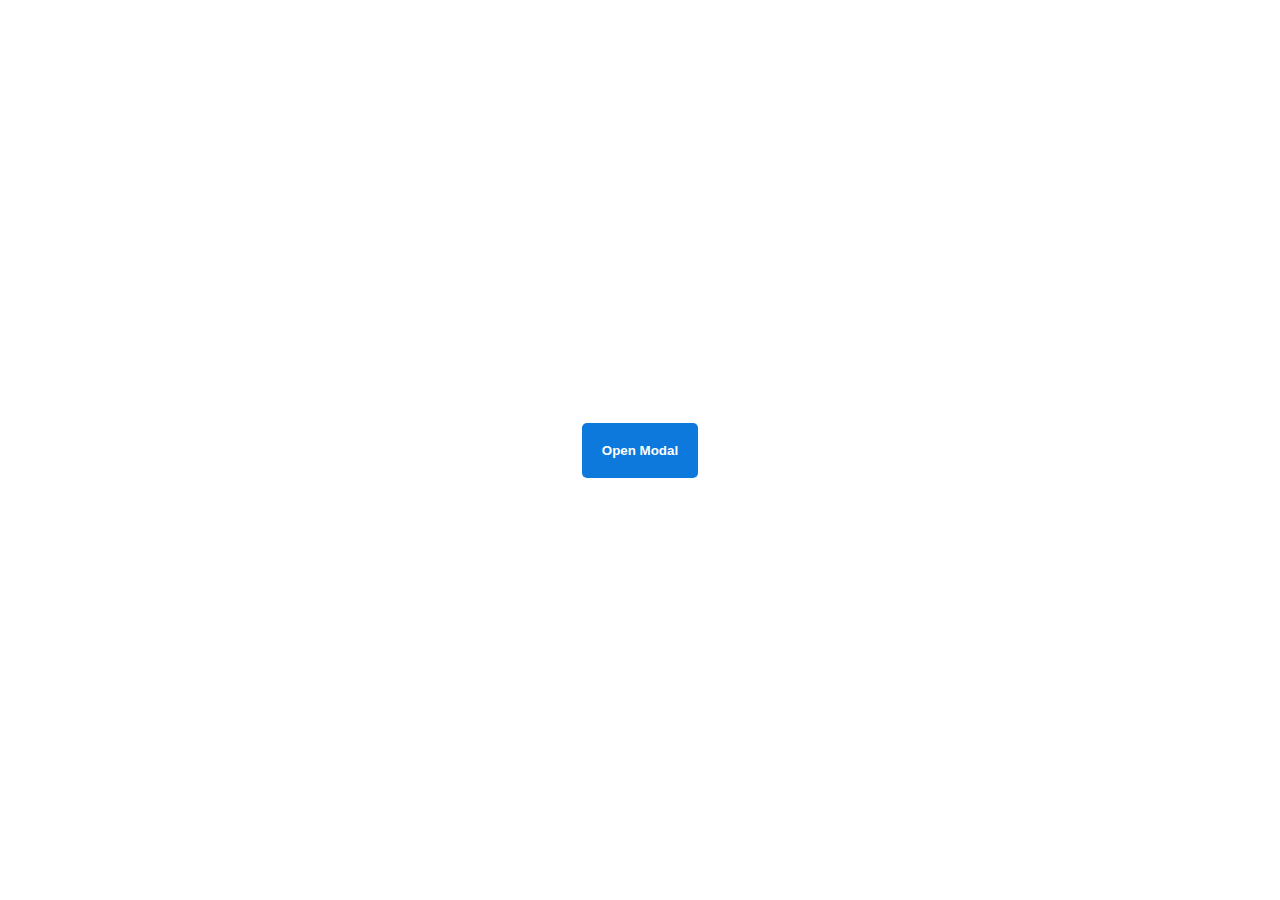
<file: animation/02-pop-up/index.html>
<!DOCTYPE html>
<html lang="en">
  <head>
    <meta charset="UTF-8" />
    <meta http-equiv="X-UA-Compatible" content="IE=edge" />
    <meta name="viewport" content="width=device-width, initial-scale=1.0" />
    <title>Popup</title>
    <link rel="stylesheet" href="style.css" />
  </head>
  <body>
    <div class="backdrop"></div>
    <div class="popup-modal">
      <h1>Look at me!</h1>
      <p>I'm a pop up dialog!</p>
      <button id="close-modal">Close Modal</button>
    </div>
    <div class="button-container">
      <button id="trigger-modal">Open Modal</button>
    </div>
    <script src="script.js"></script>
  </body>
</html>
</file>
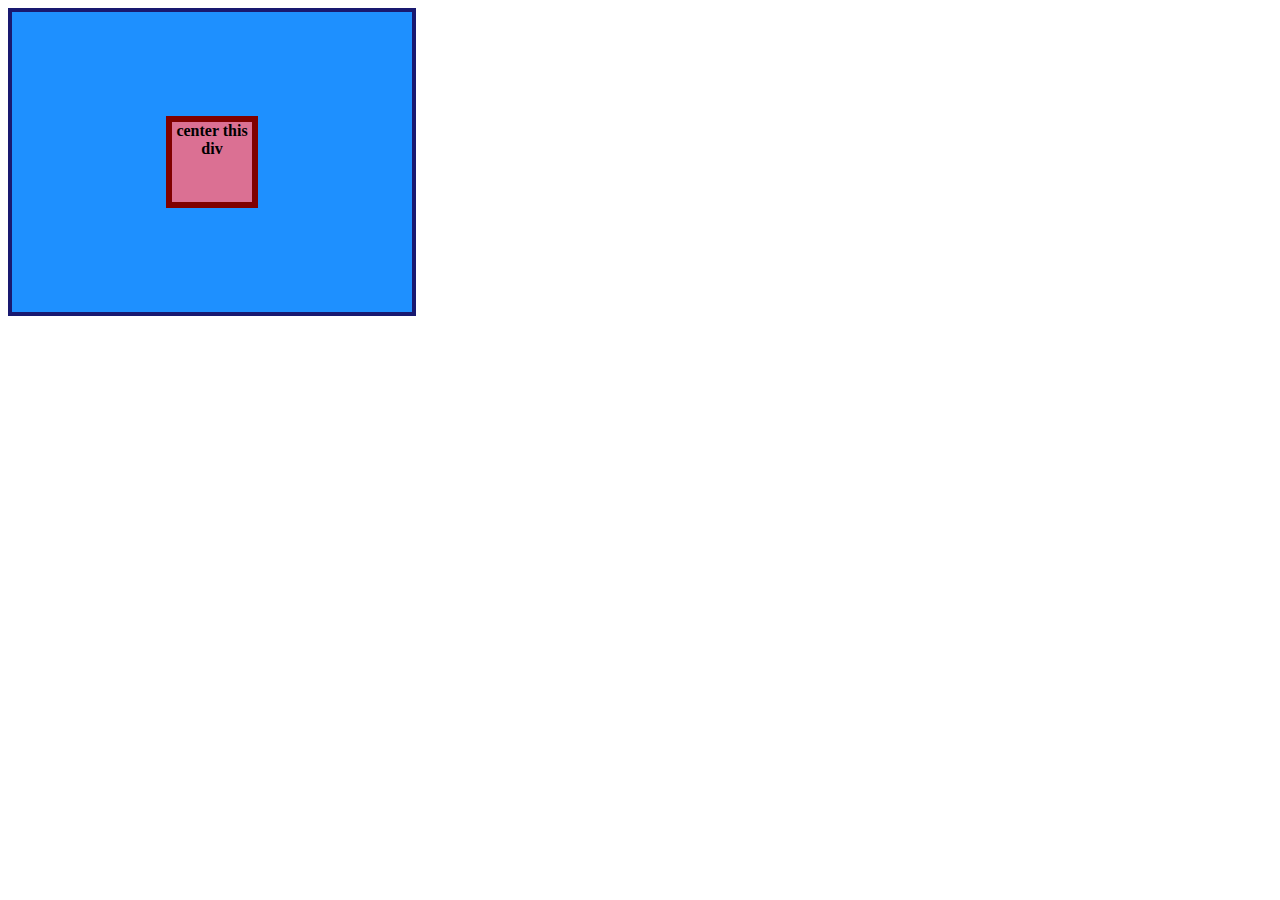
<file: flex/01-flex-center/index.html>
<!DOCTYPE html>
<html lang="en">
  <head>
    <meta charset="UTF-8">
    <meta http-equiv="X-UA-Compatible" content="IE=edge">
    <meta name="viewport" content="width=device-width, initial-scale=1.0">
    <title>CENTER THIS DIV</title>
    <link rel="stylesheet" href="style.css">
  </head>
  <body>
    <div class="container">
      <div class="box">center this div</div>
    </div>
  </body>
</html>
</file>
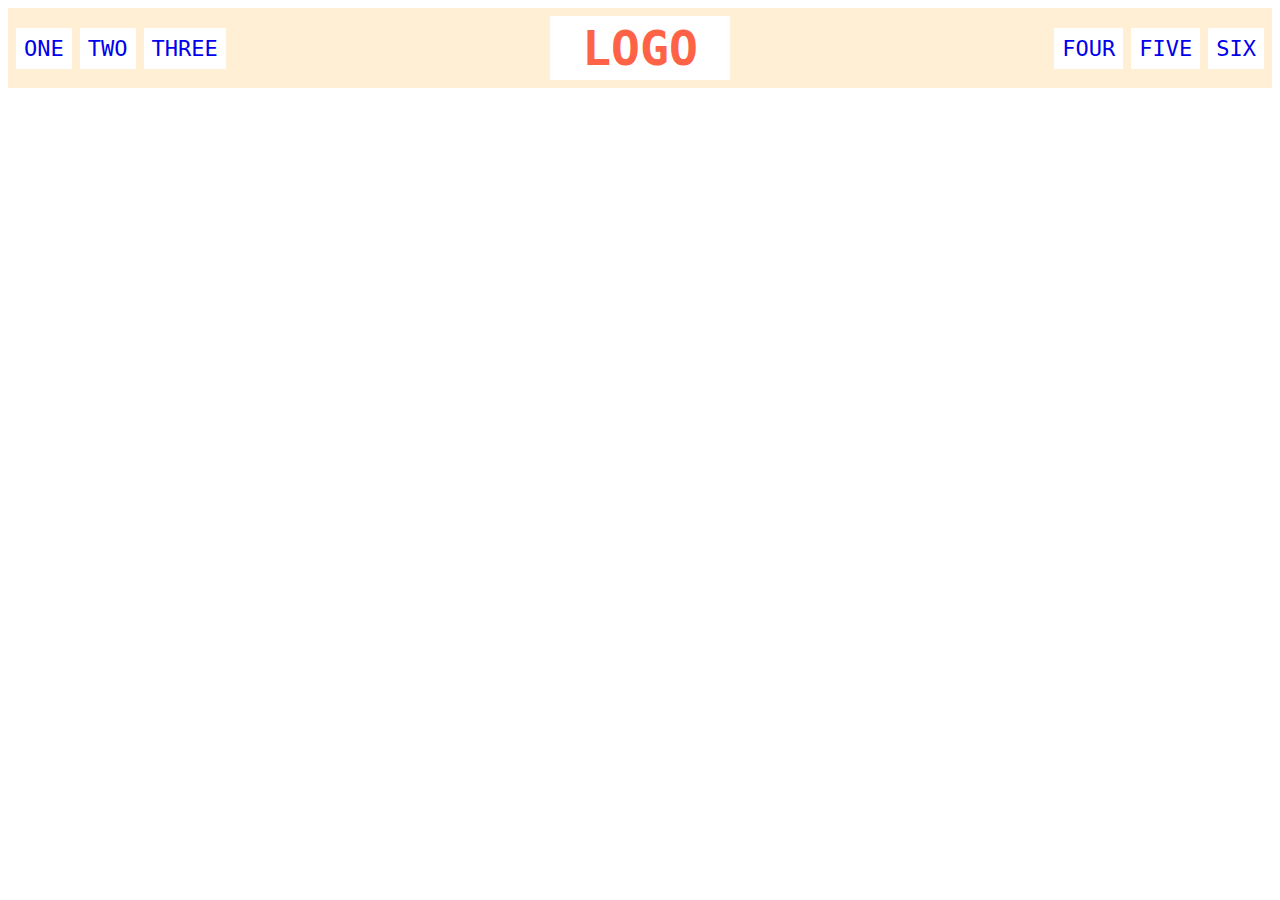
<file: flex/02-flex-header/index.html>
<!DOCTYPE html>
<html lang="en">
  <head>
    <meta charset="UTF-8">
    <meta http-equiv="X-UA-Compatible" content="IE=edge">
    <meta name="viewport" content="width=device-width, initial-scale=1.0">
    <title>Flex Header</title>
    <link rel="stylesheet" href="style.css">
  </head>
  <body>
    <div class="header">
      <div class="left-links">
        <ul>
          <li><a href="#">ONE</a></li>
          <li><a href="#">TWO</a></li>
          <li><a href="#">THREE</a></li>
        </ul>
      </div>
      <div class="logo">LOGO</div>
      <div class="right-links">
        <ul>
          <li><a href="#">FOUR</a></li>
          <li><a href="#">FIVE</a></li>
          <li><a href="#">SIX</a></li>
        </ul>
      </div>
    </div>
  </body>
</html>
</file>
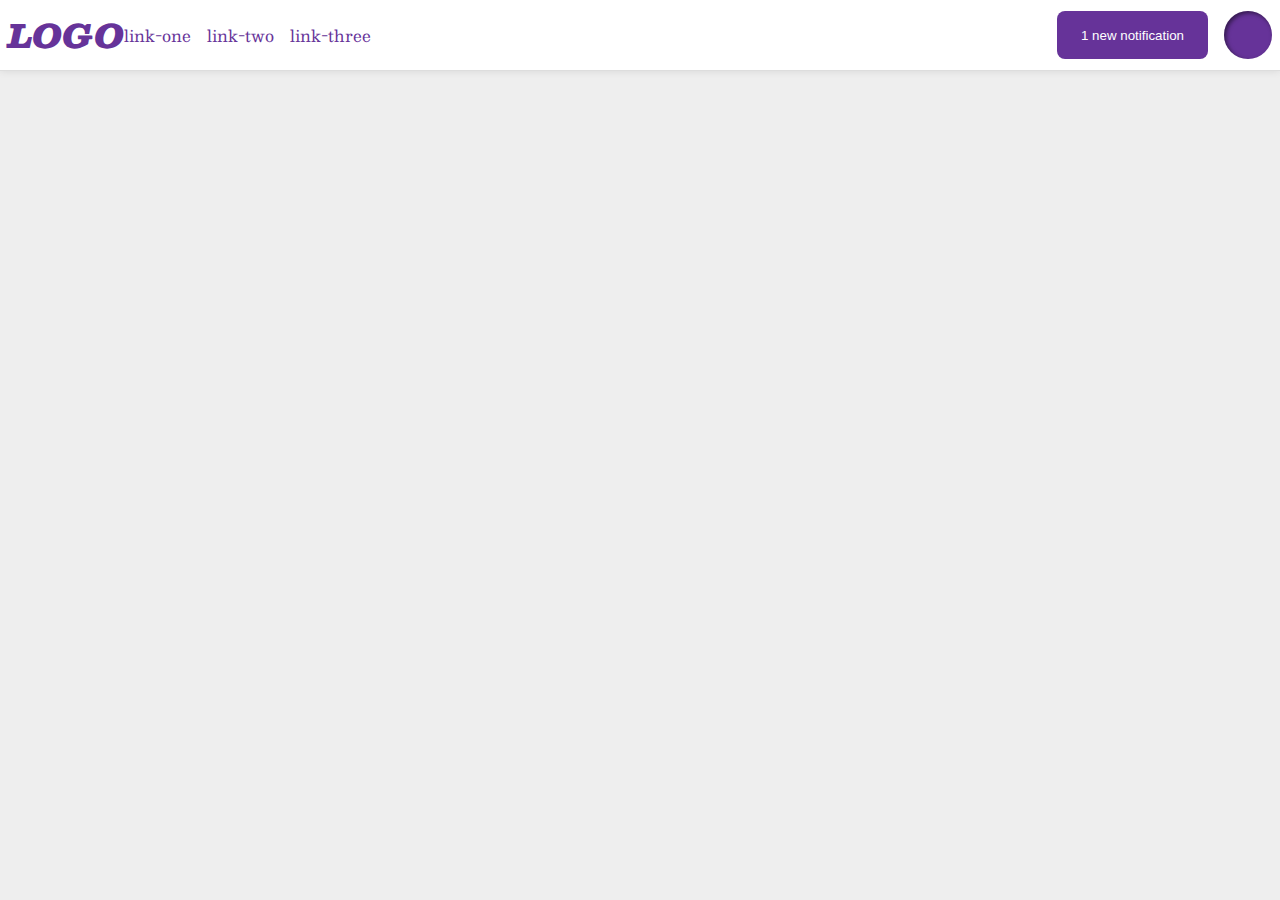
<file: flex/03-flex-header-2/index.html>
<!DOCTYPE html>
<html lang="en">
    <head>
        <meta charset="UTF-8" />
        <meta http-equiv="X-UA-Compatible" content="IE=edge" />
        <meta name="viewport" content="width=device-width, initial-scale=1.0" />
        <title>Flex Header 2</title>
        <link rel="stylesheet" href="style.css" />
    </head>
    <body>
        <div class="header">
            <div class="left"></div>
            <div class="logo">LOGO</div>
            <ul class="links">
                <li><a href="google.com">link-one</a></li>
                <li><a href="google.com">link-two</a></li>
                <li><a href="google.com">link-three</a></li>
            </ul>

            <div class="right-side">
                <button class="notifications">1 new notification</button>
                <div class="profile-image"></div>
            </div>
        </div>
    </body>
</html>
</file>
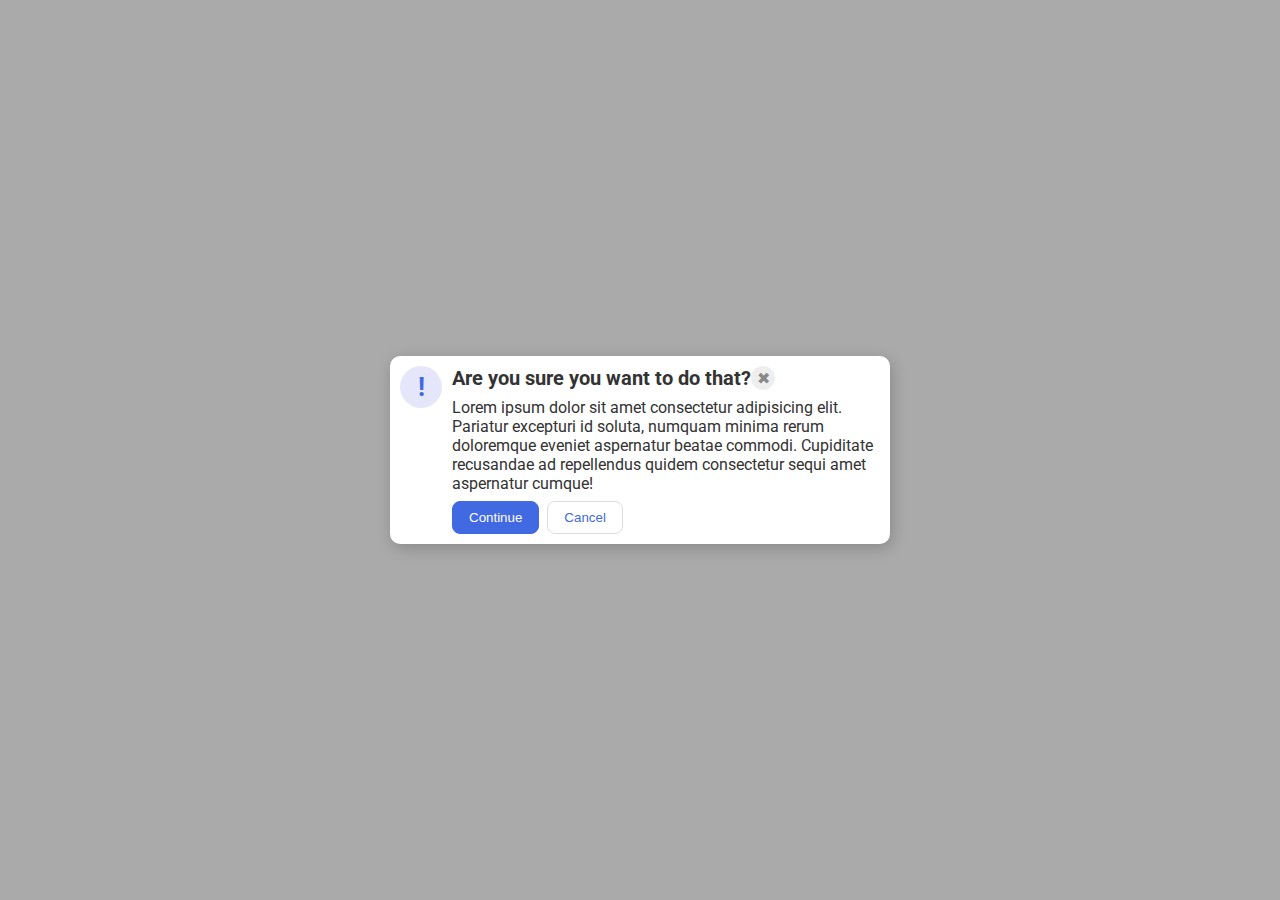
<file: flex/05-flex-modal/index.html>
<!DOCTYPE html>
<html lang="en">
    <head>
        <meta charset="UTF-8" />
        <meta http-equiv="X-UA-Compatible" content="IE=edge" />
        <meta name="viewport" content="width=device-width, initial-scale=1.0" />
        <link rel="stylesheet" href="style.css" />
        <title>Modal</title>
    </head>
    <body>
        <div class="modal">
            <div class="icon">!</div>
            <div class="container">
                <div class="header">
                    Are you sure you want to do that?
                    <div class="close-button">✖</div>
                </div>

                <div class="text">
                    Lorem ipsum dolor sit amet consectetur adipisicing elit. Pariatur excepturi id soluta, numquam minima rerum doloremque eveniet aspernatur beatae commodi. Cupiditate recusandae ad repellendus quidem consectetur sequi amet
                    aspernatur cumque!
                </div>
                <button class="continue">Continue</button>
                <button class="cancel">Cancel</button>
            </div>
        </div>
    </body>
</html>
</file>
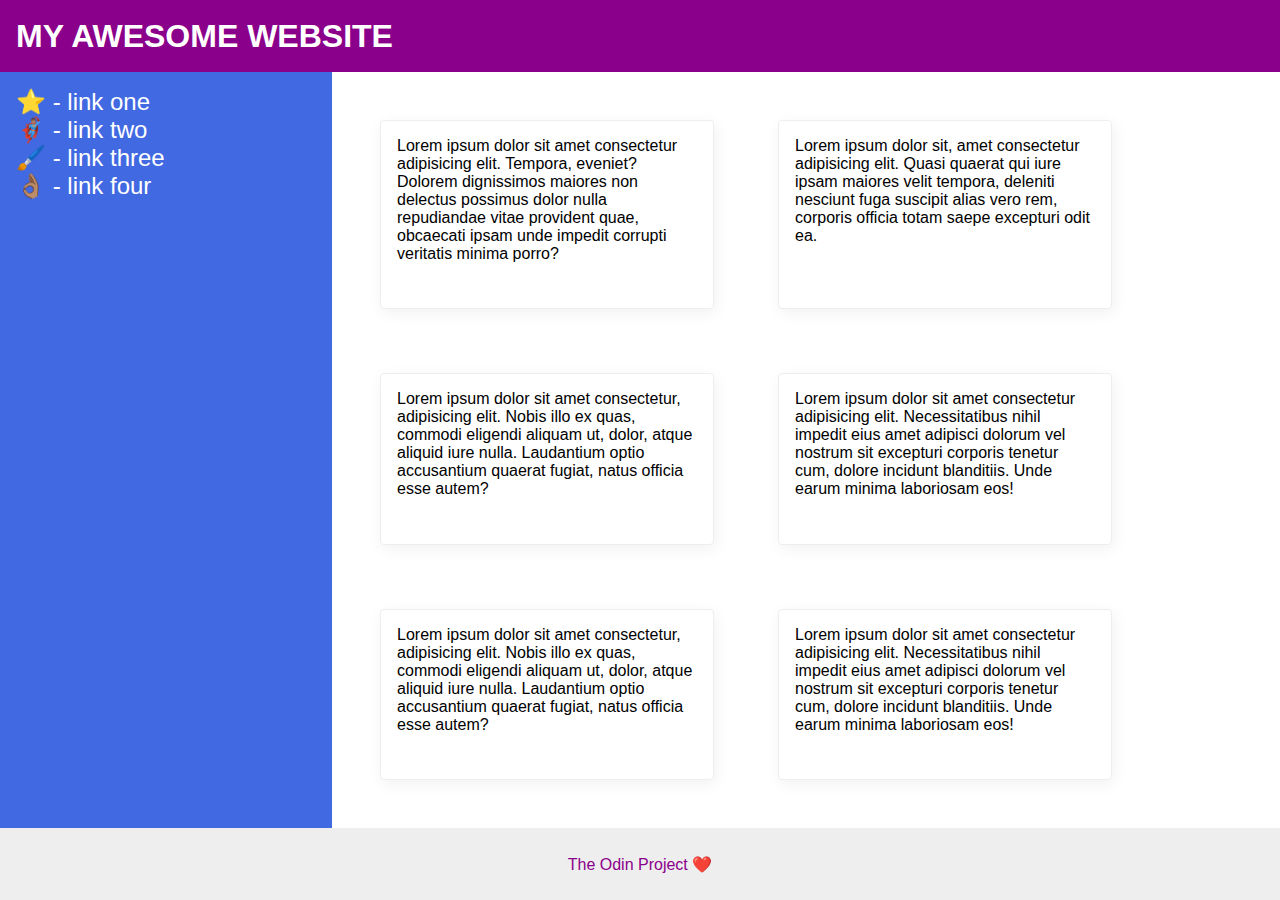
<file: flex/07-flex-layout-2/index.html>
<!DOCTYPE html>
<html lang="en">
    <head>
        <meta charset="UTF-8" />
        <meta http-equiv="X-UA-Compatible" content="IE=edge" />
        <meta name="viewport" content="width=device-width, initial-scale=1.0" />
        <title>The Holy Grail</title>
        <link rel="stylesheet" href="style.css" />
    </head>
    <body>
        <div class="header">MY AWESOME WEBSITE</div>
        <div class="container">
            <div class="sidebar">
                <ul>
                    <li><a href="google.com">⭐ - link one</a></li>
                    <li><a href="google.com">🦸🏽‍♂️ - link two</a></li>
                    <li><a href="google.com">🖌️ - link three</a></li>
                    <li><a href="google.com">👌🏽 - link four</a></li>
                </ul>
            </div>
            <div class="content">
                <div class="card">
                    Lorem ipsum dolor sit amet consectetur adipisicing elit. Tempora, eveniet? Dolorem dignissimos maiores non delectus possimus dolor nulla repudiandae vitae provident quae, obcaecati ipsam unde impedit corrupti veritatis minima
                    porro?
                </div>
                <div class="card">Lorem ipsum dolor sit, amet consectetur adipisicing elit. Quasi quaerat qui iure ipsam maiores velit tempora, deleniti nesciunt fuga suscipit alias vero rem, corporis officia totam saepe excepturi odit ea.</div>
                <div class="card">Lorem ipsum dolor sit amet consectetur, adipisicing elit. Nobis illo ex quas, commodi eligendi aliquam ut, dolor, atque aliquid iure nulla. Laudantium optio accusantium quaerat fugiat, natus officia esse autem?</div>
                <div class="card">
                    Lorem ipsum dolor sit amet consectetur adipisicing elit. Necessitatibus nihil impedit eius amet adipisci dolorum vel nostrum sit excepturi corporis tenetur cum, dolore incidunt blanditiis. Unde earum minima laboriosam eos!
                </div>
                <div class="card">Lorem ipsum dolor sit amet consectetur, adipisicing elit. Nobis illo ex quas, commodi eligendi aliquam ut, dolor, atque aliquid iure nulla. Laudantium optio accusantium quaerat fugiat, natus officia esse autem?</div>
                <div class="card">
                    Lorem ipsum dolor sit amet consectetur adipisicing elit. Necessitatibus nihil impedit eius amet adipisci dolorum vel nostrum sit excepturi corporis tenetur cum, dolore incidunt blanditiis. Unde earum minima laboriosam eos!
                </div>
            </div>
        </div>

        <div class="footer">The Odin Project ❤️</div>
    </body>
</html>
</file>
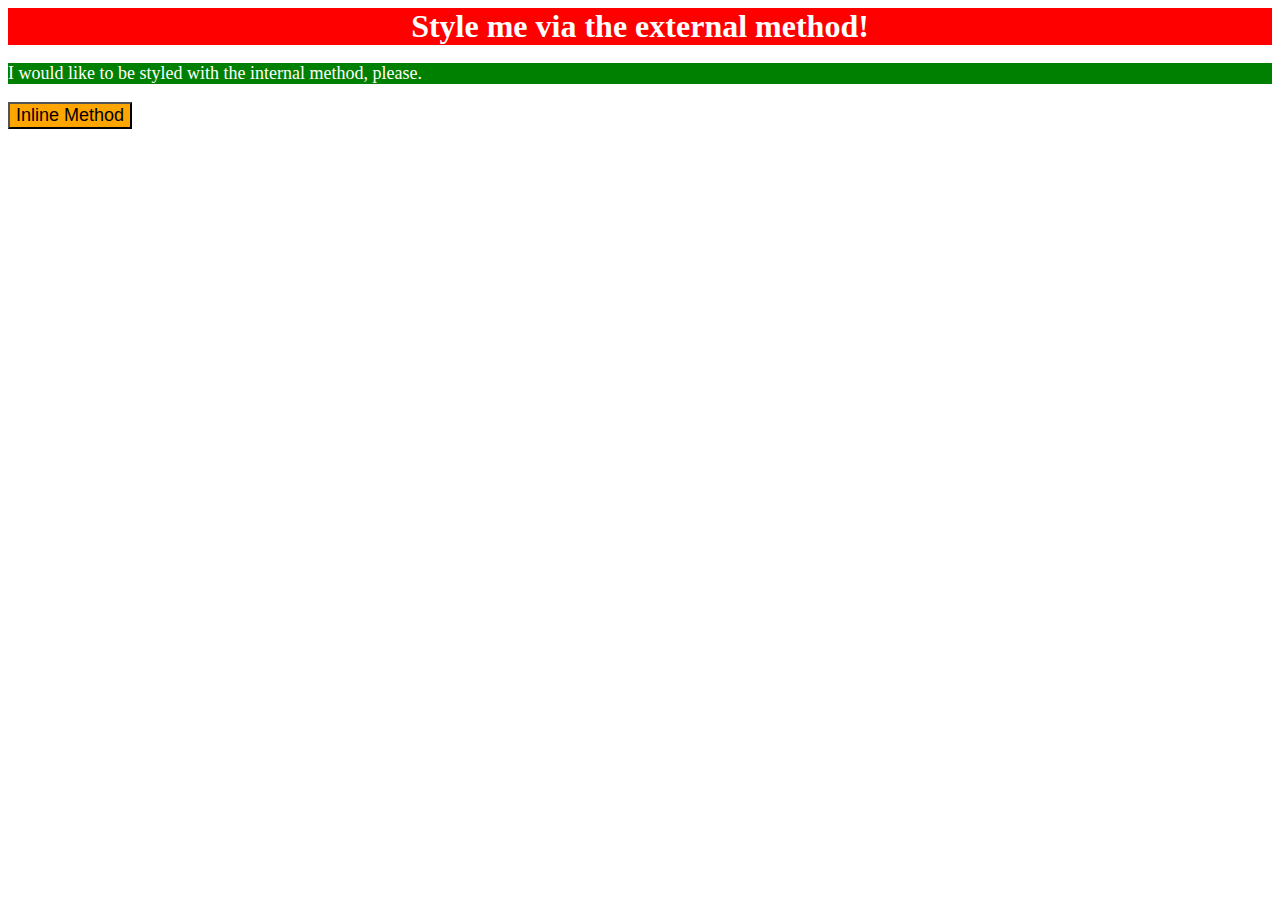
<file: foundations/01-css-methods/index.html>
<!DOCTYPE html>
<html lang="en">
    <head>
        <meta charset="UTF-8" />
        <meta http-equiv="X-UA-Compatible" content="IE=edge" />
        <meta name="viewport" content="width=device-width, initial-scale=1.0" />
        <link rel="stylesheet" href="./style.css" />
        <title>Methods for Adding CSS</title>

        <style>
            p {
                background-color: green;
                color: white;
                font-size: 18px;
            }
        </style>
    </head>
    <body>
        <div>Style me via the external method!</div>
        <p>I would like to be styled with the internal method, please.</p>
        <button style="background-color: orange; font-size: 18px">Inline Method</button>
    </body>
</html>
</file>
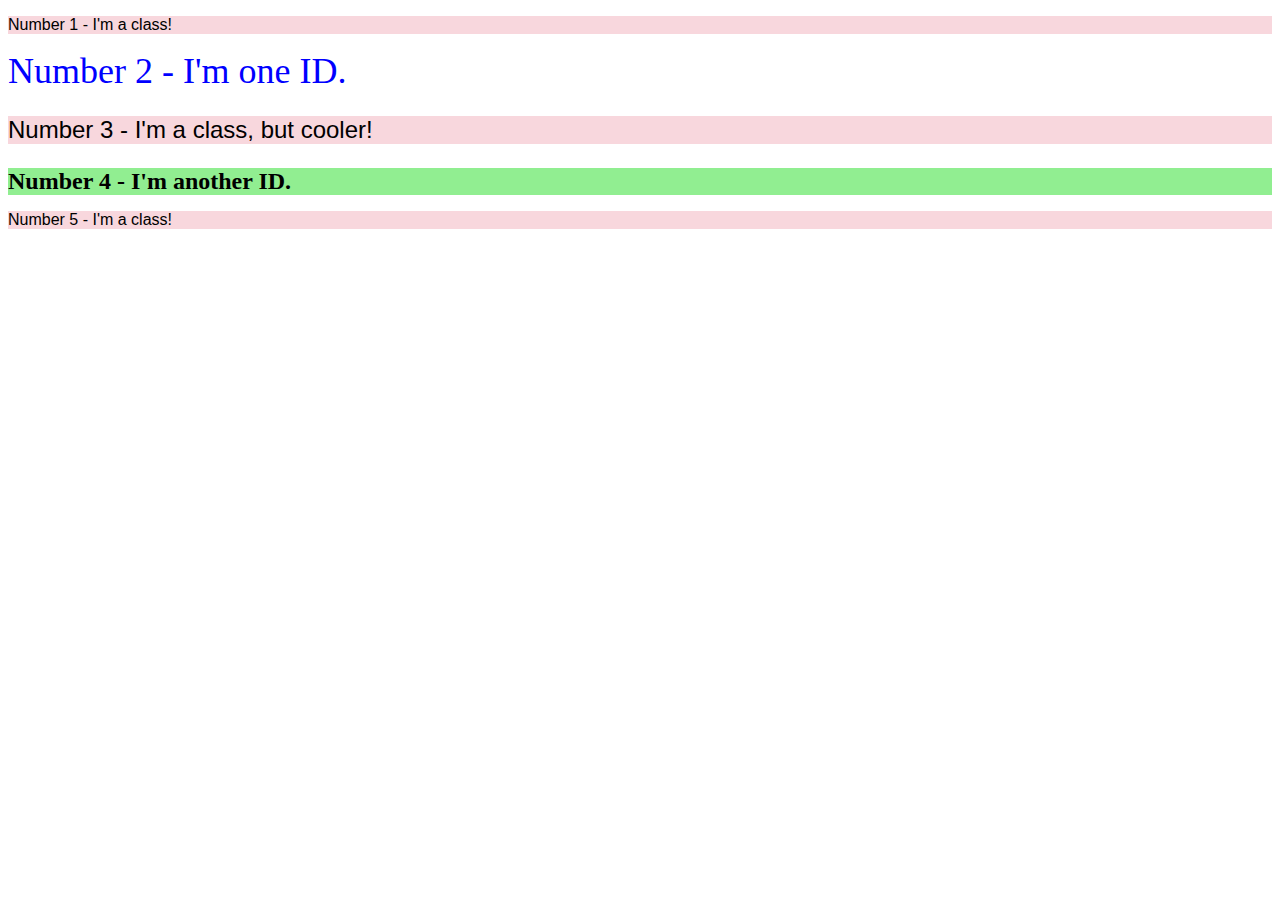
<file: foundations/02-class-id-selectors/index.html>
<!DOCTYPE html>
<html lang="en">
    <head>
        <meta charset="UTF-8" />
        <meta http-equiv="X-UA-Compatible" content="IE=edge" />
        <meta name="viewport" content="width=device-width, initial-scale=1.0" />
        <title>Class and ID Selectors</title>
        <link rel="stylesheet" href="./style.css" />
    </head>
    <body>
        <p class="odd">Number 1 - I'm a class!</p>
        <div id="second">Number 2 - I'm one ID.</div>
        <p class="odd third">Number 3 - I'm a class, but cooler!</p>
        <div id="fourth">Number 4 - I'm another ID.</div>
        <p class="odd">Number 5 - I'm a class!</p>
    </body>
</html>
</file>
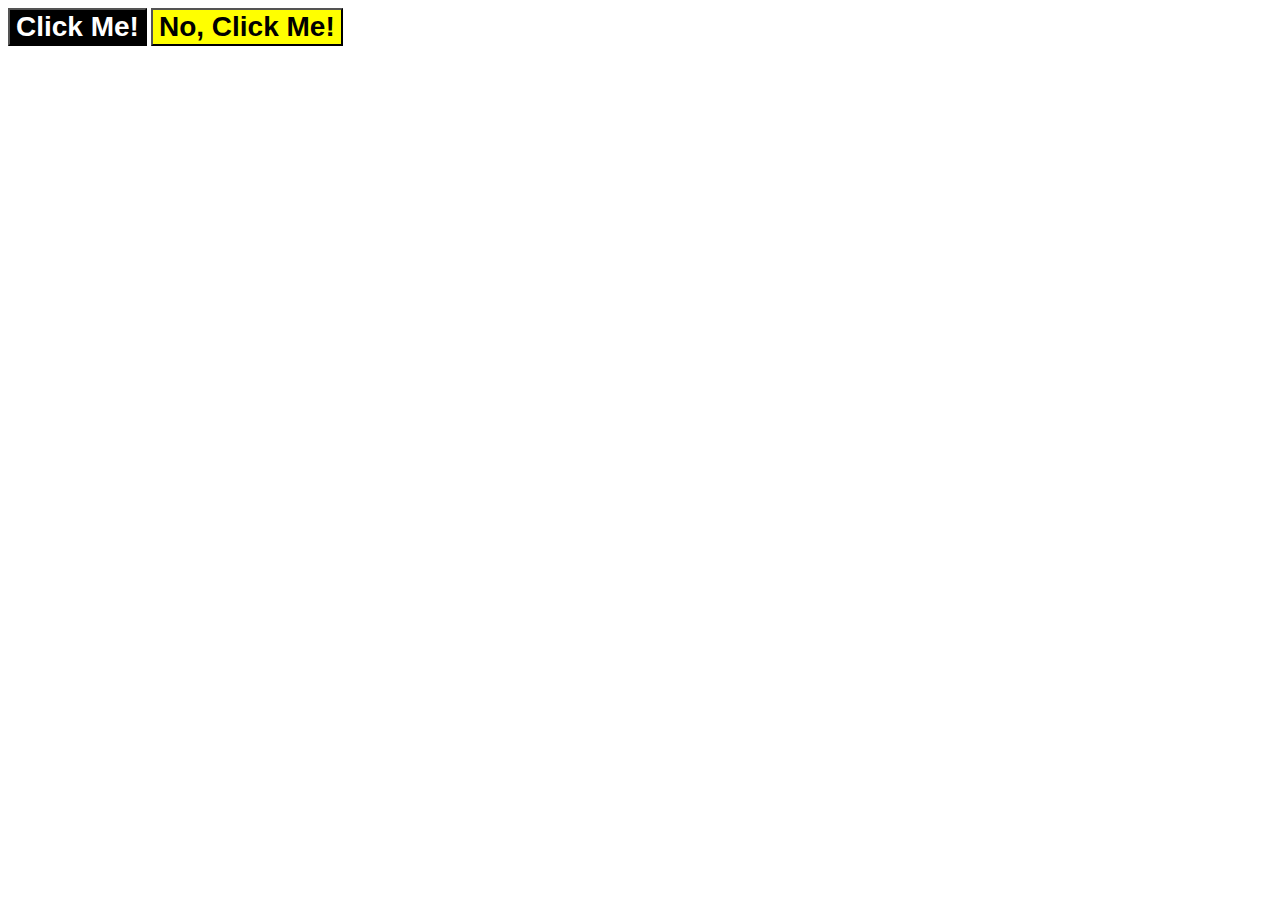
<file: foundations/03-grouping-selectors/index.html>
<!DOCTYPE html>
<html lang="en">
    <head>
        <meta charset="UTF-8" />
        <meta http-equiv="X-UA-Compatible" content="IE=edge" />
        <meta name="viewport" content="width=device-width, initial-scale=1.0" />
        <title>Grouping Selectors</title>
        <link rel="stylesheet" href="style.css" />
    </head>
    <body>
        <button class="first">Click Me!</button>
        <button class="second">No, Click Me!</button>
    </body>
</html>
</file>
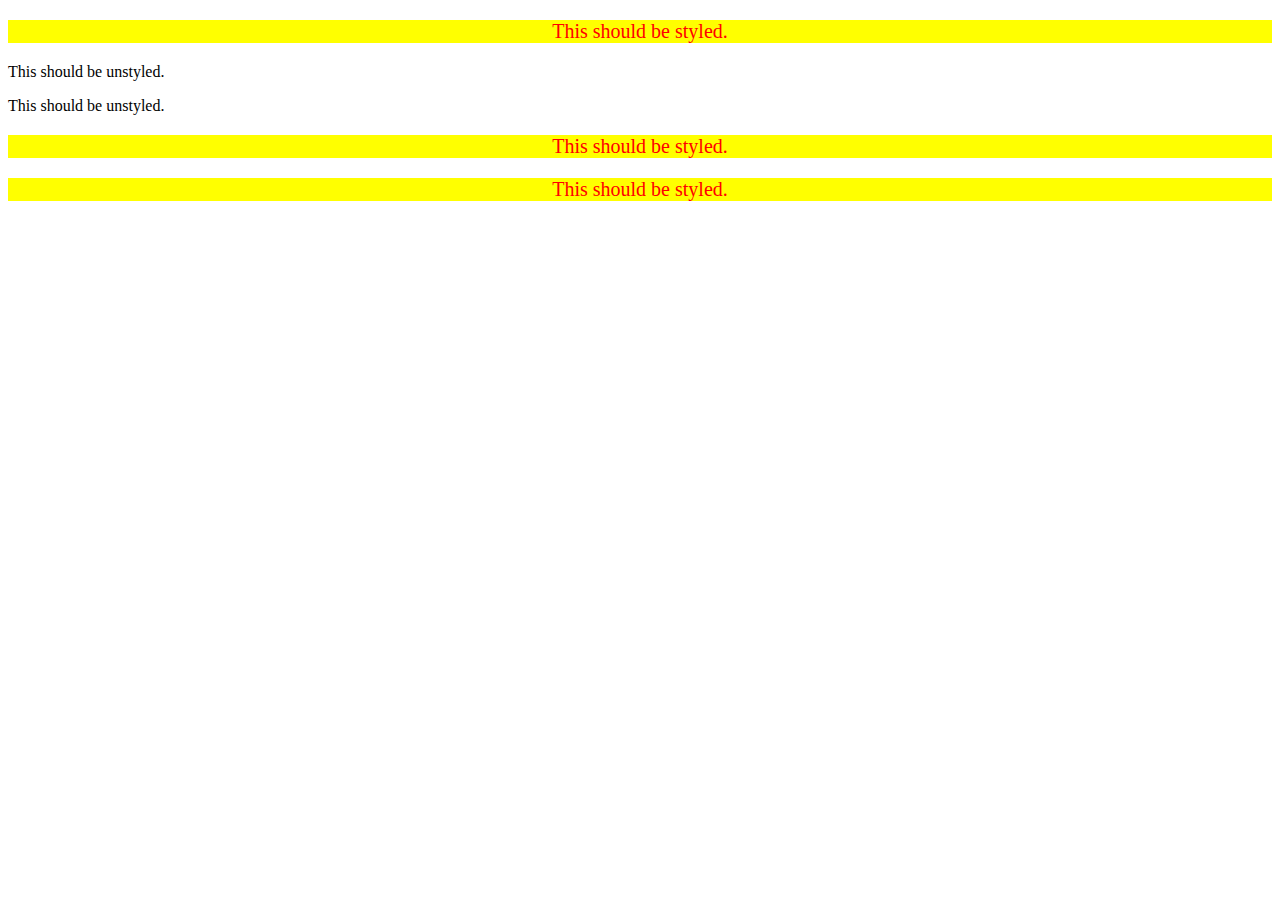
<file: foundations/05-descendant-combinator/index.html>
<!DOCTYPE html>
<html lang="en">
  <head>
    <meta charset="UTF-8">
    <meta http-equiv="X-UA-Compatible" content="IE=edge">
    <meta name="viewport" content="width=device-width, initial-scale=1.0">
    <title>Descendant Combinator</title>
    <link rel="stylesheet" href="style.css">
  </head>
  <body>
    <div class="container">
      <p class="text">This should be styled.</p>
    </div>
    <p class="text">This should be unstyled.</p>
    <p class="text">This should be unstyled.</p>
    <div class="container">
      <p class="text">This should be styled.</p>
      <p class="text">This should be styled.</p>
    </div>
  </body>
</html>
</file>
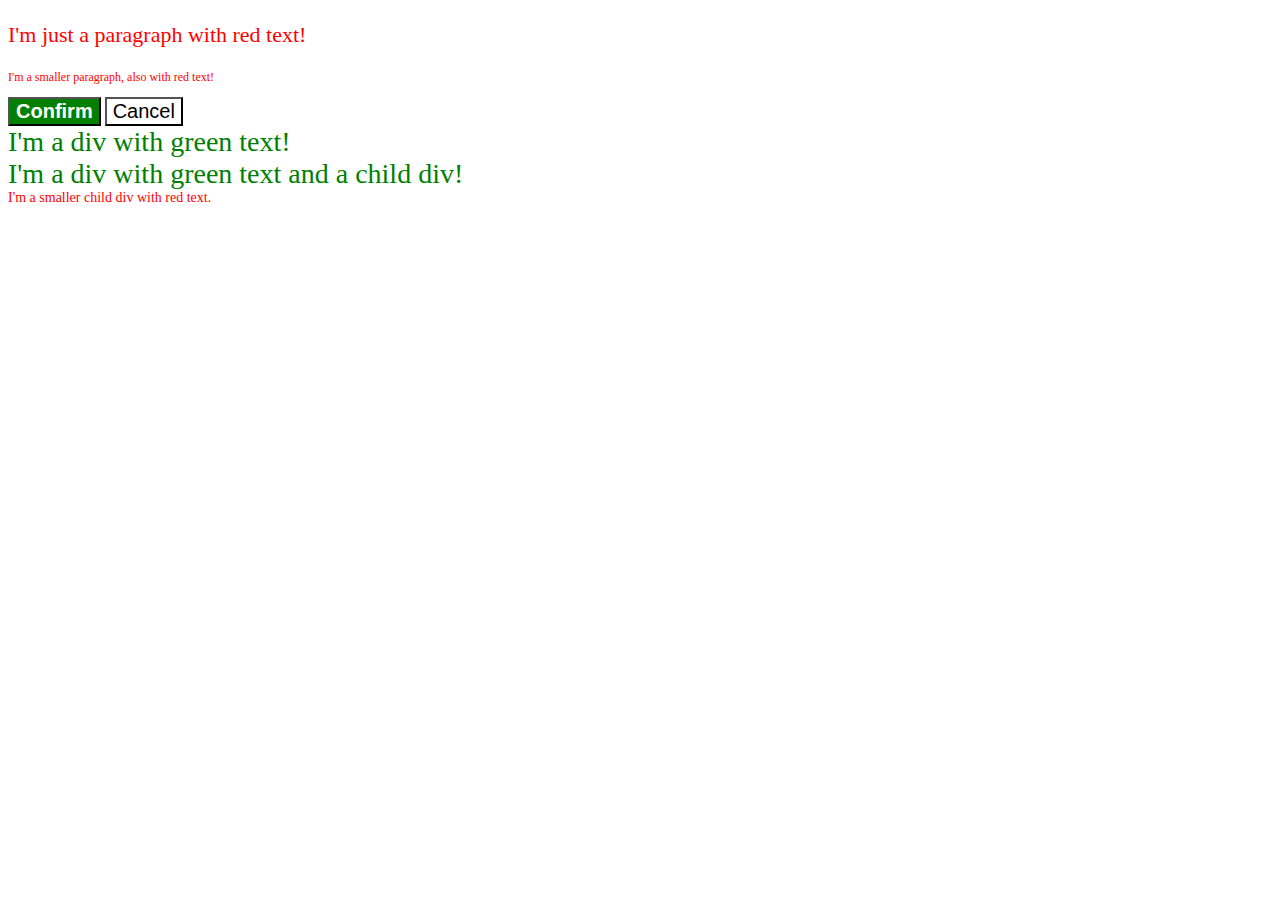
<file: foundations/06-cascade-fix/index.html>
<!DOCTYPE html>
<html lang="en">
  <head>
    <meta charset="UTF-8">
    <meta http-equiv="X-UA-Compatible" content="IE=edge">
    <meta name="viewport" content="width=device-width, initial-scale=1.0">
    <title>Fix the Cascade</title>
    <link rel="stylesheet" href="style.css">
  </head>
  <body>
    <p class="para">I'm just a paragraph with red text!</p>
    <p class="para small-para">I'm a smaller paragraph, also with red text!</p>

    <button id="confirm-button" class="button confirm">Confirm</button>
    <button id="cancel-button" class="button cancel">Cancel</button>

    <div class="text">I'm a div with green text!</div>
    <div class="text">I'm a div with green text and a child div!
      <div class="text child">I'm a smaller child div with red text.</div>
    </div>
  </body>
</html>
</file>
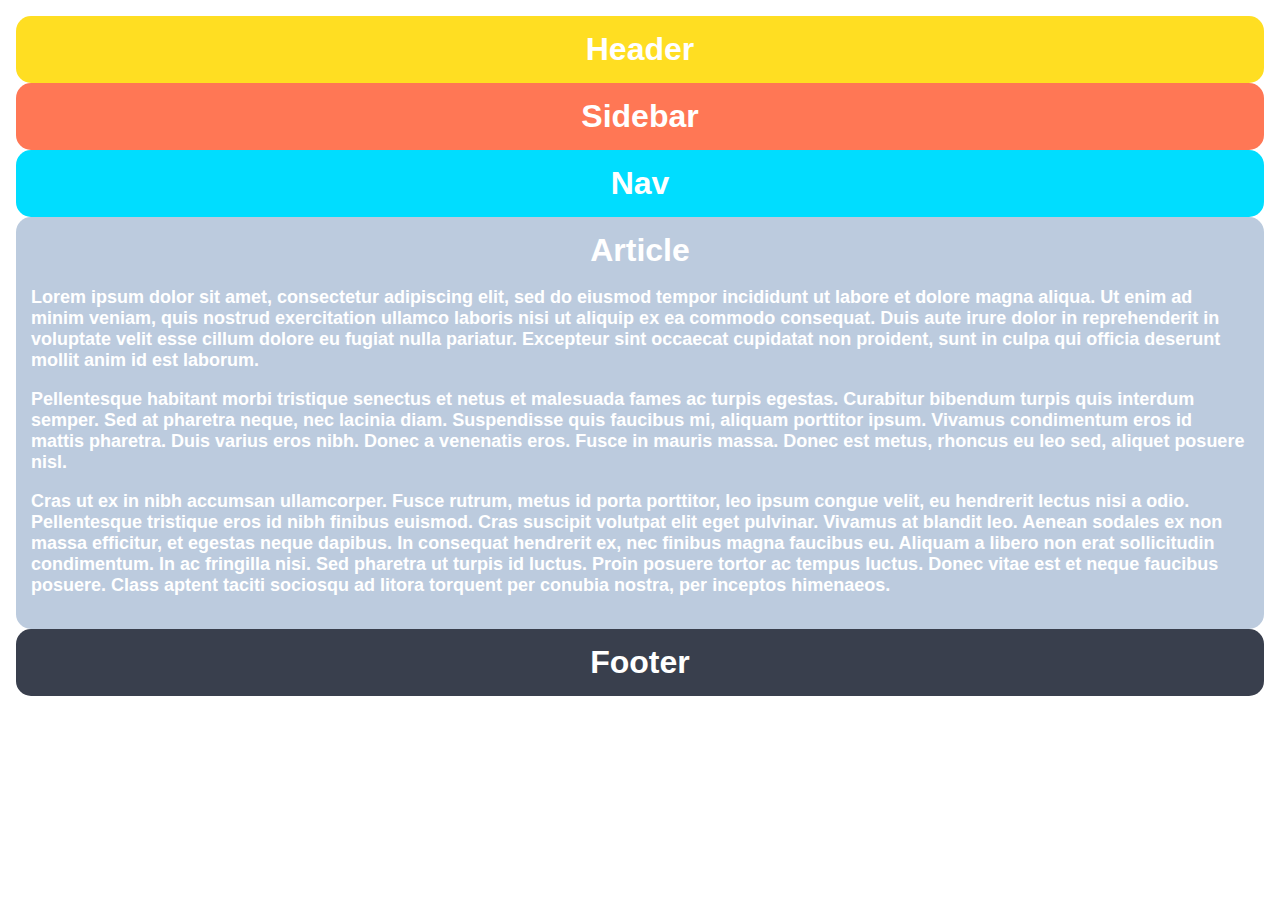
<file: grid/01-grid-layout-1/index.html>
<!DOCTYPE html>
<html lang="en">
  <head>
    <meta charset="UTF-8">
    <meta http-equiv="X-UA-Compatible" content="IE=edge">
    <meta name="viewport" content="width=device-width, initial-scale=1.0">
    <title>The Holy Grail</title>
    <link rel="stylesheet" href="style.css">
  </head>
  <body>
    <div class="container">
      <div class="header">Header</div>
      <div class="sidebar">Sidebar</div>
      <div class="nav">Nav</div>
      <div class="article">Article
        <p>Lorem  ipsum dolor sit amet, consectetur adipiscing elit, sed do eiusmod tempor incididunt ut labore et dolore magna aliqua. Ut enim ad minim veniam, quis nostrud exercitation ullamco laboris nisi ut aliquip ex ea commodo consequat. Duis aute irure dolor in reprehenderit in voluptate velit esse cillum dolore eu fugiat nulla pariatur. Excepteur sint occaecat cupidatat non proident, sunt in culpa qui officia deserunt mollit anim id est laborum.</p>
        <p>Pellentesque habitant morbi tristique senectus et netus et malesuada fames ac turpis egestas. Curabitur bibendum turpis quis interdum semper. Sed at pharetra neque, nec lacinia diam. Suspendisse quis faucibus mi, aliquam porttitor ipsum. Vivamus condimentum eros id mattis pharetra. Duis varius eros nibh. Donec a venenatis eros. Fusce in mauris massa. Donec est metus, rhoncus eu leo sed, aliquet posuere nisl.</p>
        <p>Cras ut ex in nibh accumsan ullamcorper. Fusce rutrum, metus id porta porttitor, leo ipsum congue velit, eu hendrerit lectus nisi a odio. Pellentesque tristique eros id nibh finibus euismod. Cras suscipit volutpat elit eget pulvinar. Vivamus at blandit leo. Aenean sodales ex non massa efficitur, et egestas neque dapibus. In consequat hendrerit ex, nec finibus magna faucibus eu. Aliquam a libero non erat sollicitudin condimentum. In ac fringilla nisi. Sed pharetra ut turpis id luctus. Proin posuere tortor ac tempus luctus. Donec vitae est et neque faucibus posuere. Class aptent taciti sociosqu ad litora torquent per conubia nostra, per inceptos himenaeos.</p>
      </div>
      <div class="footer">Footer</div>
    </div>
  </body>
</html>
</file>
<file: animation/02-pop-up/style.css>
* {
  padding: 0;
  margin: 0;
}

body {
  overflow: hidden;
}

.button-container {
  width: 100vw;
  height: 100vh;
  background-color: #ffffff;
  opacity: 100%;
  display: flex;
  align-items: center;
  justify-content: center;
}

button {
  padding: 20px;
  color: #ffffff;
  background-color: #0e79dd;
  border: none;
  border-radius: 5px;
  font-weight: 600;
}

.popup-modal {
  padding: 32px 64px;
  background-color: white;
  border: 1px solid black;
  border-radius: 10px;
  position: fixed;
  top: 50%;
  left: 50%;
  transform-origin: center;
  transform: translate(-50%, -50%);
  pointer-events: none;
  opacity: 0%;
  text-align: center;
}
.popup-modal p {
  margin-bottom: 24px
}

.backdrop {
  pointer-events: none;
  position: fixed;
  inset: 0;
  background: #000;
  opacity: 0%;
}

.popup-modal.show {
  opacity: 100%;
  pointer-events: all;
}

.backdrop.show {
  opacity: 30%;
}
</file>
<file: flex/01-flex-center/style.css>
.container {
  background: dodgerblue;
  border: 4px solid midnightblue;
  width: 400px;
  height: 300px;
  display: flex;
  justify-content: center;
  align-items: center;
}

.box {
  background: palevioletred;
  font-weight: bold;
  text-align: center;
  border: 6px solid maroon;
  width: 80px;
  height: 80px;
}
</file>
<file: flex/02-flex-header/style.css>
.header  {
  font-family: monospace;
  background: papayawhip;
  padding: 8px;
  display: flex;
  align-items: center;
  justify-content: space-between;
}

.logo {
  font-size: 48px;
  font-weight: 900;
  color: tomato;
  background: white;
  padding: 4px 32px;
}

ul {
  /* this removes the dots on the list items*/
  list-style-type: none;
  display: flex;
  margin: 0;
  padding: 0;
  gap: 8px;
}

a {
  font-size: 22px;
  background: white;
  padding: 8px;
  /* this removes the line under the links */
  text-decoration: none;
}
</file>
<file: flex/03-flex-header-2/style.css>
/* this is some magical font-importing.  
you'll learn about it later. */
@import url('https://fonts.googleapis.com/css2?family=Besley:ital,wght@0,400;1,900&display=swap');

body {
  margin: 0;
  background: #eee;
  font-family: Besley, serif;
}

.header {
  background: white;
  border-bottom: 1px solid #ddd;
  box-shadow: 0 0 8px rgba(0,0,0,.1);
  display: flex;
  align-items: center;
  padding: 8px;
}

.profile-image {
  background: rebeccapurple;
  box-shadow: inset 2px 2px 4px rgba(0,0,0,.5);
  border-radius: 50%;
  width: 48px;
  height:  48px;
}

.logo {
  color: rebeccapurple;
  font-size: 32px;
  font-weight: 900;
  font-style: italic;
}

button {
  border: none;
  border-radius: 8px;
  background: rebeccapurple;
  color: white;
  padding: 8px 24px;
}

a {
  /* this removes the line under our links */
  text-decoration: none;
  color: rebeccapurple;
}

ul {
  list-style-type: none;
  display: flex;
  margin: 0;
  padding: 0;
  gap: 16px;
}

.right-side{
  display: flex;
  margin-left: auto;
  gap: 16px;
}
</file>
<file: flex/05-flex-modal/style.css>
@import url('https://fonts.googleapis.com/css2?family=Roboto:wght@400;700&display=swap');

html, body {
  height: 100%;
}

body {
  font-family: Roboto, sans-serif;
  margin: 0;
  background: #aaa;
  color: #333;
  /* I'll give you this one for free lol */
  display: flex;
  align-items: center;
  justify-content: center;
}

.modal {
  background: white;
  width: 480px;
  border-radius: 10px;
  box-shadow: 2px 4px 16px rgba(0,0,0,.2);
  display: flex;
  padding: 10px;
  column-gap: 10px;
}

.container{
  display: flex;
  flex-wrap: wrap;
  row-gap: 8px;
  column-gap: 8px;
}

.header{
  font-weight: bold;
  font-size: 20px;
  display: flex;
}

.top{
  display: flex;
  flex: 1;
  justify-content: space-between;
}

.icon {
  color: royalblue;
  font-size: 26px;
  font-weight: 700;
  background: lavender;
  width: 42px;
  height: 42px;
  border-radius: 50%;
  display: flex;
  align-items: center;
  justify-content: center;
  flex-shrink: 0;
}

.close-button {
  background: #eee;
  border-radius: 50%;
  color: #888;
  font-weight: 400;
  font-size: 16px;
  height: 24px;
  width: 24px;
  display: flex;
  align-items: center; 
  justify-content: center;
}

button {
  padding: 8px 16px;
  border-radius: 8px;
}

button.continue {
  background: royalblue;
  border: 1px solid royalblue;
  color: white;
}

button.cancel {
  background: white;
  border: 1px solid #ddd;
  color: royalblue;
}
</file>
<file: flex/07-flex-layout-2/style.css>
*{
  padding: 0;
  margin: 0;
}

body {
  font-family: -apple-system, BlinkMacSystemFont, 'Segoe UI', Roboto, Oxygen, Ubuntu, Cantarell, 'Open Sans', 'Helvetica Neue', sans-serif;
  margin: 0;
  min-height: 100vh;
  display: flex;
  flex-direction: column;
}

.header {
  height: 72px;
  background: darkmagenta;
  color: white;
  font-size: 32px;
  font-weight: 900;
  padding-left: 16px;
  display: flex;
  align-items: center;
}

.footer {
  height: 72px;
  background: #eee;
  color: darkmagenta;
  display: flex;
  justify-content: center;
  align-items: center;
}

.sidebar {
  width: 300px;
  background: royalblue;
  flex-shrink: 0;  
  padding: 16px;
}

a{
  font-size: 24px;
  text-decoration: none;
  color: white;
}

.container{
  display: flex;
  flex: 1;
}

.content{
  display: flex;
  flex-wrap: wrap;
  gap: 32px;
  padding: 32px;
}


ul{
  list-style-type: none;
}

.card {
  border: 1px solid #eee;
  box-shadow: 2px 4px 16px rgba(0,0,0,.06);
  border-radius: 4px;
  padding: 16px;
  margin: 16px;
  width: 300px;
}
</file>
<file: foundations/01-css-methods/style.css>
div{
    background-color: red;
    color: white;
    font-size: 32px;
    text-align: center;
    font-weight: bold;
}
</file>
<file: foundations/02-class-id-selectors/style.css>
.odd{
    background-color: rgb(248, 215, 221);
    font-family: Verdana, sans-serif;
}

.third{
    font-size: 24px;

}

#second{
    color: #0000ff;
    font-size: 36px;
}

#fourth{
    background-color: hsl(120, 73%, 75%);
    font-size: 24px;
    font-weight: 750;
}
</file>
<file: foundations/03-grouping-selectors/style.css>
.first,
.second{
    font-size: 28px;
    font-family: Helvetica, "Times New Roman", sans-serif;
    font-weight: bold;
}

.first{
    background-color: black;
    color: white;
}

.second{
    background-color: yellow;
}
</file>
<file: foundations/05-descendant-combinator/style.css>
div p {
    background-color: yellow;
    font-size: 20px;
    text-align: center;
    color: red;
}
</file>
<file: foundations/06-cascade-fix/style.css>
.para,
.small-para {
    color: hsl(0, 100%, 50%);
}

.para {
    font-size: 22px;
}

.small-para {
    font-size: 12px;
}

#confirm-button {
    background: green;
    color: white;
    font-weight: bold;
}

.button {
    background-color: rgb(255, 255, 255);
    color: rgb(0, 0, 0);
    font-size: 20px;
}

div.text {
    color: green;
    font-size: 28px;
}

div .child {
    color: red;
    font-size: 14px;
}
</file>
<file: grid/01-grid-layout-1/style.css>
body, html {
  height: 100%;
  margin: 0;
}

.container {
  text-align: center;
  height: 100%;
  padding: 16px;
  box-sizing: border-box;
}

.container div {
  padding: 15px;
  font-size: 32px;
  font-family: Helvetica;
  font-weight: bold;
  color: white;
  border-radius: 15px;
}

.header {
  background-color: #FFDE22;
}

.sidebar {
  background-color: #FF7755;
}

.nav {
  background-color: #00DDFF;
}

.article {
  background-color: #bccbde;
}

.article p {
  font-size: 18px;
  font-family: sans-serif;
  color: white;
  text-align: left;
}

.footer {
  background-color: #393f4d;
}
</file>
